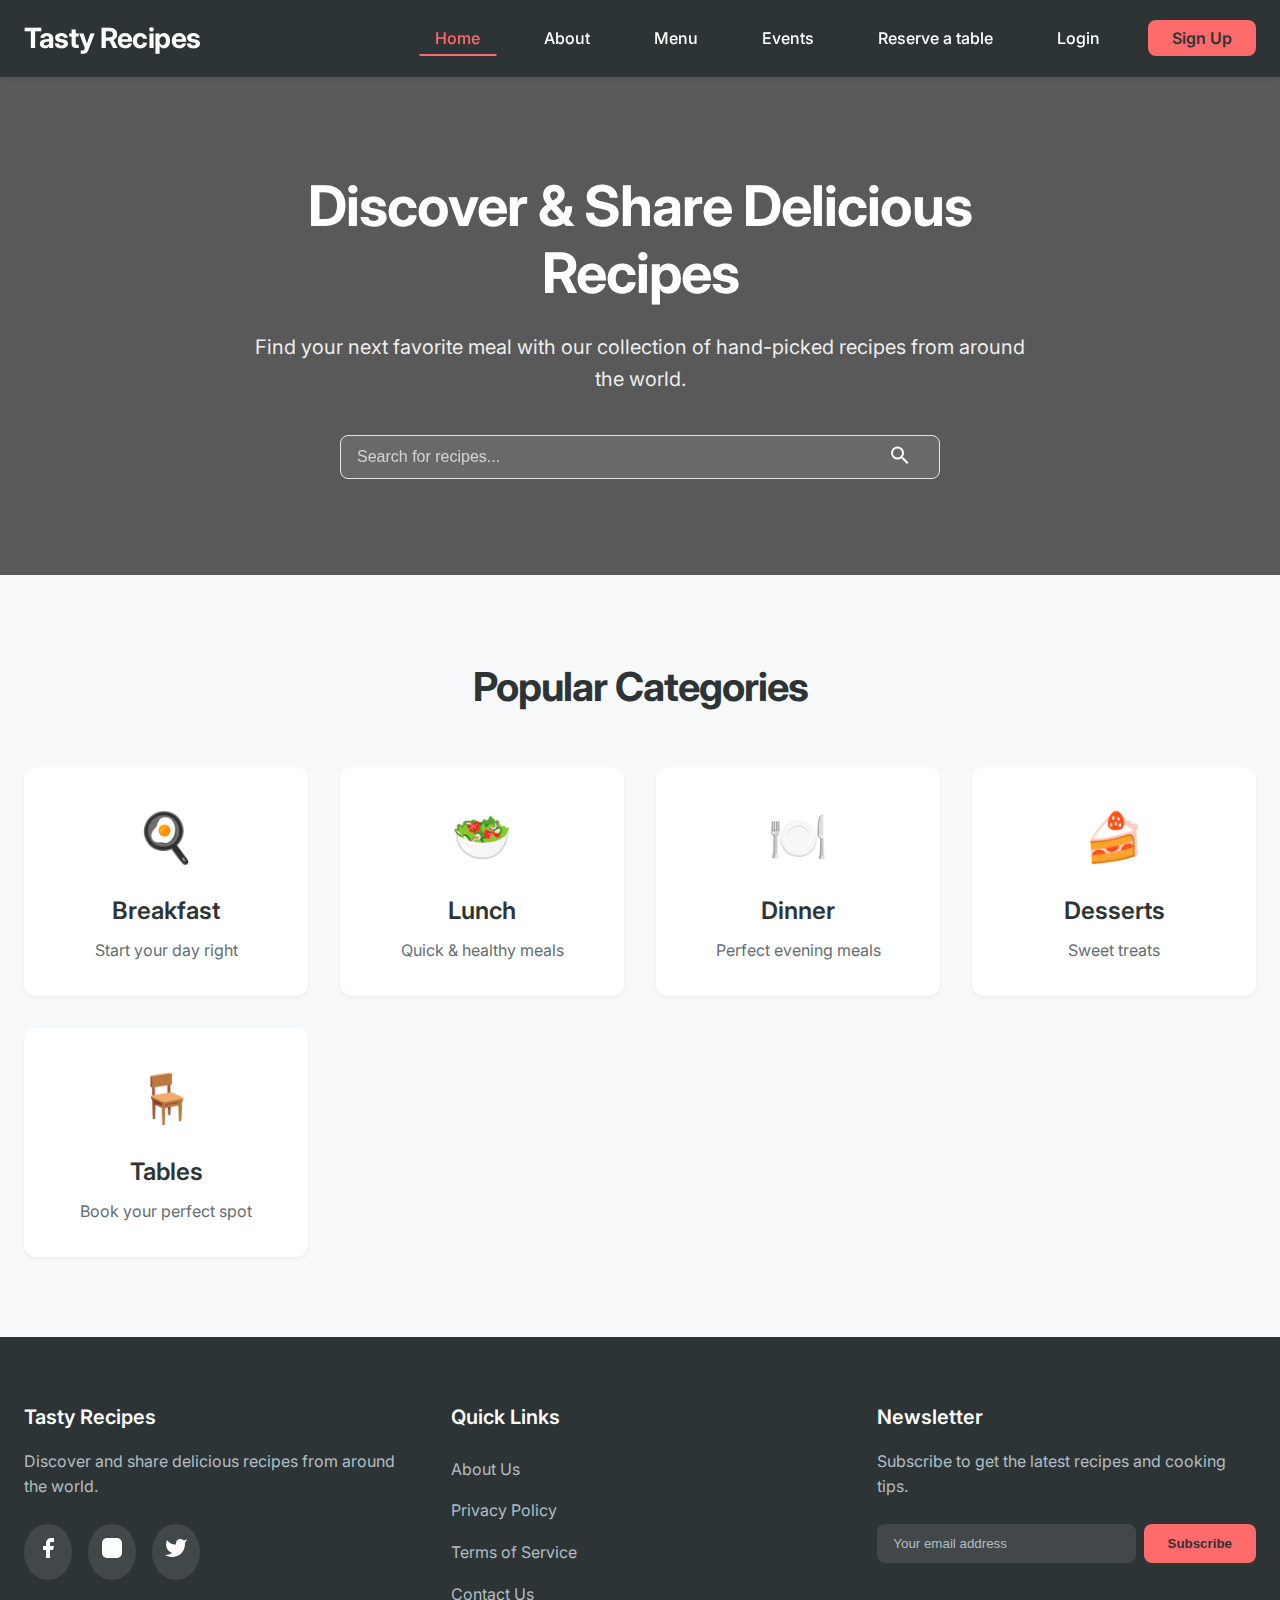
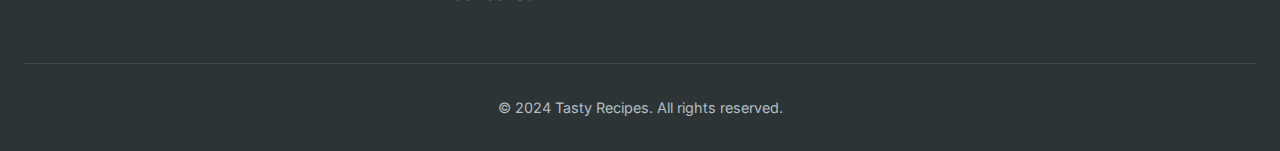
<file: index.html>
<!DOCTYPE html>
<html lang="en">
<head>
    <meta charset="UTF-8">
    <meta name="viewport" content="width=device-width, initial-scale=1.0">
    <title>Tasty Recipes - Discover Delicious Recipes</title>
    <link rel="stylesheet" href="styles.css">
    <link rel="preconnect" href="https://fonts.googleapis.com">
    <link rel="preconnect" href="https://fonts.gstatic.com" crossorigin>
    <link href="https://fonts.googleapis.com/css2?family=Inter:wght@400;500;600;700&display=swap" rel="stylesheet">
</head>
<body>
    <header class="header">
        <div class="container">
            <a href="/" class="logo">Tasty Recipes</a>
            <nav class="nav">
                <ul class="nav-list">
                    <li><a href="/" class="nav-link active">Home</a></li>
                    <li><a href="About.html" class="nav-link">About</a></li>
                    <li><a href="/categories" class="nav-link">Menu</a></li>
                    <li><a href="/about" class="nav-link">Events</a></li>
                    <li><a href="Tables.html" class="nav-link">Reserve a table</a></li>
                    <li><a href="/login" class="nav-link">Login</a></li>
                    <li><a href="/signup" class="nav-link signup">Sign Up</a></li>
                </ul>
            </nav>
        </div>
    </header>

    <main class="main">
        <!-- Hero Section -->
        <section class="hero">
            <div class="container">
                <div class="hero-content">
                    <h1 class="hero-title">Discover & Share Delicious Recipes</h1>
                    <p class="hero-description">Find your next favorite meal with our collection of hand-picked recipes from around the world.</p>
                    <div class="search-container">
                        <input type="text" class="search-input" placeholder="Search for recipes..." aria-label="Search recipes">
                        <button class="search-button" aria-label="Search">
                            <svg class="search-icon" viewBox="0 0 24 24" width="24" height="24" aria-hidden="true">
                                <path d="M15.5 14h-.79l-.28-.27a6.5 6.5 0 1 0-.7.7l.27.28v.79l5 4.99L20.49 19l-4.99-5zm-6 0A4.5 4.5 0 1 1 14 9.5 4.5 4.5 0 0 1 9.5 14z"/>
                            </svg>
                        </button>
                    </div>
                </div>
            </div>
        </section>

        <!-- Featured Categories -->
        <section class="categories">
            <div class="container">
                <h2 class="section-title">Popular Categories</h2>
                <div class="category-grid">
                    <a href="Breakfast.html" class="category-card">
                        <div class="category-icon">🍳</div>
                        <h3>Breakfast</h3>
                        <p>Start your day right</p>
                    </a>
                    <a href="Lunch.html" class="category-card">
                        <div class="category-icon">🥗</div>
                        <h3>Lunch</h3>
                        <p>Quick & healthy meals</p>
                    </a>
                    <a href="Dinner.html" class="category-card">
                        <div class="category-icon">🍽️</div>
                        <h3>Dinner</h3>
                        <p>Perfect evening meals</p>
                    </a>
                    <a href="Desserts.html" class="category-card">
                        <div class="category-icon">🍰</div>
                        <h3>Desserts</h3>
                        <p>Sweet treats</p>
                    </a>
                    <a href="Tables.html" class="category-card">
                        <div class="category-icon">🪑</div>
                        <h3>Tables</h3>
                        <p>Book your perfect spot</p>
                    </a>
                </div>
            </div>
        </section>
    </main>

    <footer class="footer">
        <div class="container">
            <div class="footer-content">
                <div class="footer-section">
                    <h3 class="footer-title">Tasty Recipes</h3>
                    <p class="footer-description">Discover and share delicious recipes from around the world.</p>
                    <div class="social-links">
                        <a href="#" class="social-link" aria-label="Facebook">
                            <svg width="24" height="24" viewBox="0 0 24 24" fill="currentColor">
                                <path d="M18 2h-3a5 5 0 0 0-5 5v3H7v4h3v8h4v-8h3l1-4h-4V7a1 1 0 0 1 1-1h3z"/>
                            </svg>
                        </a>
                        <a href="#" class="social-link" aria-label="Instagram">
                            <svg width="24" height="24" viewBox="0 0 24 24" fill="currentColor">
                                <rect x="2" y="2" width="20" height="20" rx="5" ry="5"/>
                                <path d="M16 11.37A4 4 0 1 1 12.63 8 4 4 0 0 1 16 11.37z"/>
                                <line x1="17.5" y1="6.5" x2="17.51" y2="6.5"/>
                            </svg>
                        </a>
                        <a href="#" class="social-link" aria-label="Twitter">
                            <svg width="24" height="24" viewBox="0 0 24 24" fill="currentColor">
                                <path d="M23 3a10.9 10.9 0 0 1-3.14 1.53 4.48 4.48 0 0 0-7.86 3v1A10.66 10.66 0 0 1 3 4s-4 9 5 13a11.64 11.64 0 0 1-7 2c9 5 20 0 20-11.5a4.5 4.5 0 0 0-.08-.83A7.72 7.72 0 0 0 23 3z"/>
                            </svg>
                        </a>
                    </div>
                </div>
                
                <div class="footer-section">
                    <h3 class="footer-title">Quick Links</h3>
                    <ul class="footer-links">
                        <li><a href="/about" class="footer-link">About Us</a></li>
                        <li><a href="/privacy" class="footer-link">Privacy Policy</a></li>
                        <li><a href="/terms" class="footer-link">Terms of Service</a></li>
                        <li><a href="/contact" class="footer-link">Contact Us</a></li>
                    </ul>
                </div>

                <div class="footer-section">
                    <h3 class="footer-title">Newsletter</h3>
                    <p class="footer-description">Subscribe to get the latest recipes and cooking tips.</p>
                    <form class="newsletter-form">
                        <input type="email" placeholder="Your email address" class="newsletter-input">
                        <button type="submit" class="newsletter-button">Subscribe</button>
                    </form>
                </div>
            </div>
            
            <div class="footer-bottom">
                <p class="copyright">&copy; 2024 Tasty Recipes. All rights reserved.</p>
            </div>
        </div>
    </footer>

    <script src="script.js"></script>
</body>
</html>
</file>
<file: styles.css>
:root {
    --primary-color: #FF6B6B;
    --primary-dark: #FF5252;
    --primary-light: #FFE3E3;
    --secondary-color: #4ECDC4;
    --secondary-dark: #45B7AF;
    --accent-color: #FFD166;
    --text-dark: #2D3436;
    --text-light: #636E72;
    --text-lighter: #B2BEC3;
    --background-light: #FFFFFF;
    --background-grey: #F8F9FA;
    --nav-bg: #2D3436;
    --nav-text: #FFFFFF;
    --nav-hover: #FF6B6B;
    --border-color: #DFE6E9;
    --shadow-sm: 0 2px 4px rgba(0, 0, 0, 0.05);
    --shadow-md: 0 4px 6px rgba(0, 0, 0, 0.07);
    --shadow-lg: 0 10px 15px rgba(0, 0, 0, 0.1);
    --radius-sm: 8px;
    --radius-md: 12px;
    --radius-lg: 16px;
    --transition: all 0.3s cubic-bezier(0.4, 0, 0.2, 1);
}

* {
    margin: 0;
    padding: 0;
    box-sizing: border-box;
}

body {
    font-family: 'Inter', sans-serif;
    line-height: 1.6;
    color: var(--text-dark);
    background: linear-gradient(rgba(0, 0, 0, 0.3), rgba(0, 0, 0, 0.3)), 
                url('https://images.pexels.com/photos/20422130/pexels-photo-20422130/free-photo-of-pizza-on-plate.jpeg?auto=compress&cs=tinysrgb&w=1920&h=1080&dpr=2');
    background-size: cover;
    background-position: center;
    background-repeat: no-repeat;
    background-attachment: fixed;
    -webkit-font-smoothing: antialiased;
    -moz-osx-font-smoothing: grayscale;
    min-height: 100vh;
    image-rendering: -webkit-optimize-contrast;
    image-rendering: crisp-edges;
}

.container {
    max-width: 1280px;
    margin: 0 auto;
    padding: 0 24px;
}

/* Header Styles */
.header {
    background-color: var(--nav-bg);
    box-shadow: var(--shadow-sm);
    padding: 1rem 0;
    position: sticky;
    top: 0;
    z-index: 100;
    -webkit-backdrop-filter: blur(8px);
    backdrop-filter: blur(8px);
}

.header .container {
    display: flex;
    justify-content: space-between;
    align-items: center;
}

.logo {
    font-size: 1.75rem;
    font-weight: 700;
    color: var(--nav-text);
    text-decoration: none;
    letter-spacing: -0.5px;
}

.nav-list {
    display: flex;
    list-style: none;
    gap: 2rem;
}

.nav-link {
    text-decoration: none;
    color: var(--nav-text);
    font-weight: 500;
    padding: 0.5rem 1rem;
    border-radius: var(--radius-sm);
    transition: var(--transition);
    position: relative;
}

.nav-link::after {
    content: '';
    position: absolute;
    bottom: 0;
    left: 50%;
    width: 0;
    height: 2px;
    background-color: var(--nav-hover);
    transition: var(--transition);
    transform: translateX(-50%);
}

.nav-link:hover {
    color: var(--nav-hover);
}

.nav-link:hover::after {
    width: 100%;
}

.nav-link.active {
    color: var(--nav-hover);
}

.nav-link.active::after {
    width: 100%;
}

.nav-link.signup {
    background-color: var(--nav-hover);
    color: var(--nav-bg);
    padding: 0.5rem 1.5rem;
    border-radius: var(--radius-sm);
    transition: var(--transition);
    font-weight: 600;
}

.nav-link.signup:hover {
    background-color: var(--nav-text);
    transform: translateY(-1px);
    box-shadow: var(--shadow-md);
}

/* Hero Section */
.hero {
    background: linear-gradient(rgba(0, 0, 0, 0.5), rgba(0, 0, 0, 0.5)), 
                url('https://media.istockphoto.com/id/1345624336/photo/chicken-biriyani.jpg?s=612x612&w=0&k=20&c=adU_N0P-1SKMQLZu5yu7aPknfLLgbViI8XILqLP92A4=');
    background-size: cover;
    background-position: center;
    background-repeat: no-repeat;
    padding: 6rem 0;
    color: white;
    text-align: center;
    position: relative;
}

.hero-content {
    max-width: 800px;
    margin: 0 auto;
}

.hero-title {
    font-size: 3.5rem;
    font-weight: 700;
    margin-bottom: 1.5rem;
    line-height: 1.2;
    letter-spacing: -1px;
}

.hero-description {
    font-size: 1.25rem;
    margin-bottom: 2.5rem;
    opacity: 0.9;
}

/* Search Container */
.search-container {
    max-width: 600px;
    margin: 0 auto;
    position: relative;
}

.search-input {
    width: 100%;
    padding: 1.25rem 3.5rem 1.25rem 1.5rem;
    border: none;
    border-radius: var(--radius-md);
    font-size: 1.1rem;
    transition: var(--transition);
    background-color: rgba(255, 255, 255, 0.1);
    color: white;
    backdrop-filter: blur(8px);
    -webkit-backdrop-filter: blur(8px);
}

.search-input::placeholder {
    color: rgba(255, 255, 255, 0.7);
}

.search-input:focus {
    outline: none;
    background-color: rgba(255, 255, 255, 0.15);
}

.search-button {
    position: absolute;
    right: 1.25rem;
    top: 50%;
    transform: translateY(-50%);
    background: none;
    border: none;
    cursor: pointer;
    padding: 0.5rem;
    border-radius: 50%;
    transition: var(--transition);
}

.search-icon {
    fill: white;
    transition: var(--transition);
}

.search-button:hover .search-icon {
    transform: scale(1.1);
}

/* Categories Section */
.categories {
    padding: 5rem 0;
    background-color: var(--background-grey);
}

.section-title {
    font-size: 2.5rem;
    text-align: center;
    margin-bottom: 3rem;
    font-weight: 700;
    letter-spacing: -1px;
}

.category-grid {
    display: grid;
    grid-template-columns: repeat(auto-fit, minmax(250px, 1fr));
    gap: 2rem;
}

.category-card {
    background: white;
    padding: 2rem;
    border-radius: var(--radius-md);
    text-align: center;
    text-decoration: none;
    color: var(--text-dark);
    transition: var(--transition);
    box-shadow: var(--shadow-sm);
}

.category-card:hover {
    transform: translateY(-5px);
    box-shadow: var(--shadow-lg);
}

.category-icon {
    font-size: 3rem;
    margin-bottom: 1rem;
}

.category-card h3 {
    font-size: 1.5rem;
    margin-bottom: 0.5rem;
    font-weight: 600;
}

.category-card p {
    color: var(--text-light);
    font-size: 1rem;
}

/* Footer Styles */
.footer {
    background-color: var(--nav-bg);
    padding: 4rem 0 2rem;
    color: white;
}

.footer-content {
    display: grid;
    grid-template-columns: repeat(auto-fit, minmax(250px, 1fr));
    gap: 3rem;
    margin-bottom: 3rem;
}

.footer-title {
    font-size: 1.25rem;
    margin-bottom: 1rem;
    font-weight: 600;
}

.footer-description {
    color: var(--text-lighter);
    margin-bottom: 1.5rem;
}

.social-links {
    display: flex;
    gap: 1rem;
}

.social-link {
    color: white;
    background-color: rgba(255, 255, 255, 0.1);
    padding: 0.75rem;
    border-radius: 50%;
    transition: var(--transition);
}

.social-link:hover {
    background-color: var(--nav-hover);
    transform: translateY(-2px);
}

.footer-links {
    list-style: none;
}

.footer-link {
    color: var(--text-lighter);
    text-decoration: none;
    display: block;
    padding: 0.5rem 0;
    transition: var(--transition);
}

.footer-link:hover {
    color: var(--nav-hover);
    transform: translateX(4px);
}

.newsletter-form {
    display: flex;
    gap: 0.5rem;
}

.newsletter-input {
    flex: 1;
    padding: 0.75rem 1rem;
    border: none;
    border-radius: var(--radius-sm);
    background-color: rgba(255, 255, 255, 0.1);
    color: white;
}

.newsletter-input::placeholder {
    color: var(--text-lighter);
}

.newsletter-button {
    background-color: var(--nav-hover);
    color: var(--nav-bg);
    border: none;
    padding: 0.75rem 1.5rem;
    border-radius: var(--radius-sm);
    font-weight: 600;
    cursor: pointer;
    transition: var(--transition);
}

.newsletter-button:hover {
    background-color: var(--nav-text);
    transform: translateY(-1px);
}

.footer-bottom {
    text-align: center;
    padding-top: 2rem;
    border-top: 1px solid rgba(255, 255, 255, 0.1);
}

.copyright {
    color: var(--text-lighter);
    font-size: 0.9rem;
}

/* Responsive Design */
@media (max-width: 1024px) {
    .hero-title {
        font-size: 3rem;
    }
}

@media (max-width: 768px) {
    .nav-list {
        gap: 1rem;
    }

    .hero {
        padding: 4rem 0;
    }

    .hero-title {
        font-size: 2.5rem;
    }

    .hero-description {
        font-size: 1.1rem;
    }

    .category-grid {
        grid-template-columns: repeat(auto-fit, minmax(200px, 1fr));
    }
}

@media (max-width: 480px) {
    .header .container {
        flex-direction: column;
        gap: 1rem;
    }

    .nav-list {
        flex-wrap: wrap;
        justify-content: center;
    }

    .hero-title {
        font-size: 2rem;
    }

    .hero-description {
        font-size: 1rem;
    }

    .search-input {
        padding: 1rem 3rem 1rem 1rem;
        font-size: 1rem;
    }

    .newsletter-form {
        flex-direction: column;
    }
}

/* Telangana Cuisine Page Styles */
.telangana-hero {
    background: none;
    padding: 6rem 0;
    color: white;
    text-align: center;
    position: relative;
}

.telangana-hero .hero-title {
    font-size: 4rem;
    margin-bottom: 1.5rem;
    text-shadow: 2px 2px 4px rgba(0, 0, 0, 0.5);
}

.telangana-hero .hero-description {
    font-size: 1.5rem;
    max-width: 800px;
    margin: 0 auto;
    text-shadow: 1px 1px 2px rgba(0, 0, 0, 0.5);
}

/* Introduction Section */
.introduction {
    padding: 4rem 0;
    background-color: var(--background-light);
}

.intro-content {
    max-width: 800px;
    margin: 0 auto;
    text-align: center;
}

.intro-text {
    font-size: 1.2rem;
    line-height: 1.8;
    color: var(--text-light);
    margin-top: 1.5rem;
}

/* Telangana Categories */
.telangana-categories {
    padding: 4rem 0;
    background-color: var(--background-grey);
}

.telangana-categories .section-title {
    text-align: center;
    margin-bottom: 3rem;
}

.telangana-categories .category-grid {
    display: grid;
    grid-template-columns: repeat(auto-fit, minmax(300px, 1fr));
    gap: 2rem;
}

.category-section {
    background: white;
    padding: 2rem;
    border-radius: var(--radius-md);
    box-shadow: var(--shadow-sm);
    transition: var(--transition);
}

.category-section:hover {
    transform: translateY(-5px);
    box-shadow: var(--shadow-lg);
}

.category-title {
    font-size: 1.5rem;
    color: var(--primary-color);
    margin-bottom: 1.5rem;
    padding-bottom: 0.5rem;
    border-bottom: 2px solid var(--primary-light);
}

.recipe-list {
    list-style: none;
    padding: 0;
    margin: 0;
}

.recipe-list li {
    margin-bottom: 1rem;
}

.recipe-list a {
    color: var(--text-dark);
    text-decoration: none;
    display: block;
    padding: 0.5rem;
    border-radius: var(--radius-sm);
    transition: var(--transition);
}

.recipe-list a:hover {
    background-color: var(--primary-light);
    color: var(--primary-dark);
    transform: translateX(5px);
}

/* Responsive Design for Telangana Page */
@media (max-width: 768px) {
    .telangana-hero .hero-title {
        font-size: 3rem;
    }

    .telangana-hero .hero-description {
        font-size: 1.2rem;
    }

    .telangana-categories .category-grid {
        grid-template-columns: 1fr;
    }
}

@media (max-width: 480px) {
    .telangana-hero .hero-title {
        font-size: 2.5rem;
    }

    .telangana-hero .hero-description {
        font-size: 1.1rem;
    }

    .category-section {
        padding: 1.5rem;
    }
}

/* Recipe Card Styles */
.recipe-grid {
    display: grid;
    grid-template-columns: repeat(auto-fill, minmax(300px, 1fr));
    gap: 2rem;
    margin-top: 2rem;
}

.recipe-card {
    background: white;
    border-radius: var(--radius-md);
    overflow: hidden;
    box-shadow: var(--shadow-sm);
    transition: var(--transition);
    display: flex;
    flex-direction: column;
}

.recipe-card:hover {
    transform: translateY(-5px);
    box-shadow: var(--shadow-lg);
}

.recipe-image {
    position: relative;
    padding-top: 60%; /* 3:5 aspect ratio */
    overflow: hidden;
}

.recipe-image img {
    position: absolute;
    top: 0;
    left: 0;
    width: 100%;
    height: 100%;
    object-fit: cover;
    transition: var(--transition);
}

.recipe-card:hover .recipe-image img {
    transform: scale(1.05);
}

.recipe-content {
    padding: 1.5rem;
    flex-grow: 1;
    display: flex;
    flex-direction: column;
}

.recipe-name {
    font-size: 1.25rem;
    font-weight: 600;
    margin-bottom: 0.75rem;
    color: var(--text-dark);
}

.recipe-description {
    font-size: 0.95rem;
    color: var(--text-light);
    margin-bottom: 1rem;
    line-height: 1.5;
    flex-grow: 1;
}

.recipe-details {
    display: flex;
    justify-content: space-between;
    align-items: center;
    margin-top: auto;
    padding-top: 1rem;
    border-top: 1px solid var(--border-color);
}

.price {
    font-weight: 600;
    color: var(--primary-color);
    font-size: 1.1rem;
}

.servings {
    font-size: 0.9rem;
    color: var(--text-light);
}

.rating {
    display: flex;
    align-items: center;
    gap: 0.25rem;
}

.stars {
    color: var(--accent-color);
    font-size: 0.9rem;
}

.rating-count {
    font-size: 0.85rem;
    color: var(--text-light);
}

/* Responsive Design for Recipe Cards */
@media (max-width: 768px) {
    .recipe-grid {
        grid-template-columns: repeat(auto-fill, minmax(250px, 1fr));
        gap: 1.5rem;
    }
}

@media (max-width: 480px) {
    .recipe-grid {
        grid-template-columns: 1fr;
    }

    .recipe-content {
        padding: 1rem;
    }

    .recipe-name {
        font-size: 1.1rem;
    }

    .recipe-description {
        font-size: 0.9rem;
    }
}

/* Breakfast Page Styles */
.breakfast-hero {
    background: linear-gradient(rgba(0, 0, 0, 0.5), rgba(0, 0, 0, 0.5)), 
                url('https://images.pexels.com/photos/5560763/pexels-photo-5560763.jpeg');
    background-size: cover;
    background-position: center;
    padding: 4rem 0;
    text-align: center;
    color: white;
}

.breakfast-section {
    padding: 4rem 0;
    background-color: var(--background-grey);
}

.recipe-grid {
    display: grid;
    grid-template-columns: repeat(auto-fill, minmax(300px, 1fr));
    gap: 2rem;
    margin-top: 2rem;
}

.recipe-card {
    background: white;
    border-radius: var(--radius-md);
    overflow: hidden;
    box-shadow: var(--shadow-sm);
    transition: var(--transition);
}

.recipe-card:hover {
    transform: translateY(-5px);
    box-shadow: var(--shadow-lg);
}

.recipe-image {
    position: relative;
    padding-top: 60%;
    overflow: hidden;
}

.recipe-image img {
    position: absolute;
    top: 0;
    left: 0;
    width: 100%;
    height: 100%;
    object-fit: cover;
    transition: var(--transition);
}

.recipe-card:hover .recipe-image img {
    transform: scale(1.05);
}

.recipe-content {
    padding: 1.5rem;
}

.recipe-name {
    font-size: 1.25rem;
    font-weight: 600;
    margin-bottom: 0.75rem;
    color: var(--text-dark);
}

.recipe-description {
    font-size: 0.95rem;
    color: var(--text-light);
    margin-bottom: 1rem;
    line-height: 1.5;
}

.recipe-details {
    display: flex;
    justify-content: space-between;
    align-items: center;
    margin-top: 1rem;
    padding-top: 1rem;
    border-top: 1px solid var(--border-color);
}

.price {
    font-weight: 600;
    color: var(--primary-color);
    font-size: 1.1rem;
}

.rating {
    display: flex;
    align-items: center;
    gap: 0.25rem;
}

.stars {
    color: var(--accent-color);
    font-size: 0.9rem;
}

.rating-count {
    font-size: 0.85rem;
    color: var(--text-light);
}

@media (max-width: 768px) {
    .recipe-grid {
        grid-template-columns: repeat(auto-fill, minmax(250px, 1fr));
        gap: 1.5rem;
    }
}

@media (max-width: 480px) {
    .recipe-grid {
        grid-template-columns: 1fr;
    }
    
    .recipe-content {
        padding: 1rem;
    }
    
    .recipe-name {
        font-size: 1.1rem;
    }
    
    .recipe-description {
        font-size: 0.9rem;
    }
}

/* Controls Container */
.controls-container {
    display: flex;
    flex-wrap: wrap;
    gap: 2rem;
    margin-bottom: 2rem;
    padding: 1rem;
    background-color: white;
    border-radius: var(--radius-md);
    box-shadow: var(--shadow-sm);
}

/* Search Container */
.search-container {
    flex: 1;
    min-width: 250px;
}

.search-input {
    width: 100%;
    padding: 0.75rem 1rem;
    border: 1px solid var(--border-color);
    border-radius: var(--radius-sm);
    font-size: 1rem;
    transition: var(--transition);
}

.search-input:focus {
    outline: none;
    border-color: var(--primary-color);
    box-shadow: 0 0 0 2px var(--primary-light);
}

/* Filter and Sort Containers */
.filter-container,
.sort-container {
    display: flex;
    align-items: center;
    gap: 0.5rem;
}

.filter-container label,
.sort-container label {
    font-weight: 500;
    color: var(--text-light);
}

.filter-select,
.sort-select {
    padding: 0.5rem;
    border: 1px solid var(--border-color);
    border-radius: var(--radius-sm);
    background-color: white;
    font-size: 0.95rem;
    cursor: pointer;
    transition: var(--transition);
}

.filter-select:focus,
.sort-select:focus {
    outline: none;
    border-color: var(--primary-color);
    box-shadow: 0 0 0 2px var(--primary-light);
}

/* Responsive Design for Controls */
@media (max-width: 768px) {
    .controls-container {
        flex-direction: column;
        gap: 1rem;
    }

    .search-container,
    .filter-container,
    .sort-container {
        width: 100%;
    }
}
</file>
